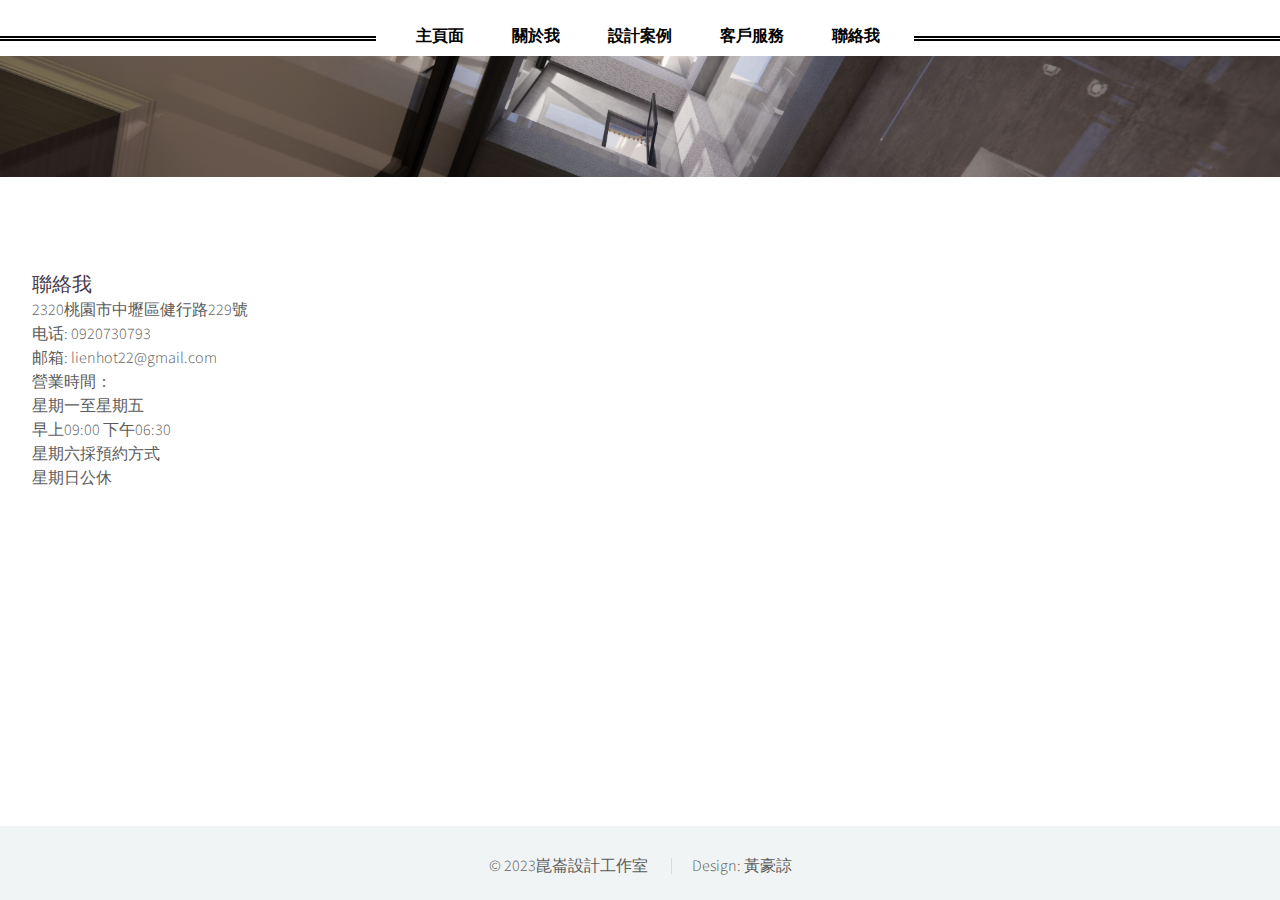
<file: 聯絡我.html>
<!DOCTYPE HTML>
<!--
	Helios by HTML5 UP
	html5up.net | @ajlkn
	Free for personal and commercial use under the CCA 3.0 license (html5up.net/license)
-->
<html>
	<head>
		<title>崑崙設計工作室</title>
		<meta charset="utf-8" />
		<meta name="viewport" content="width=device-width, initial-scale=1, user-scalable=no" />
		<link rel="stylesheet" href="assets/css/main.css" />
		<noscript><link rel="stylesheet" href="assets/css/noscript.css" /></noscript>
	</head>
	<body class="no-sidebar is-preload">
		<div id="page-wrapper">

			<!-- Header -->
				<div id="header">

					<!-- Inner -->
						<div class="inner">
							<header>
								<h1><a href="index.html" id="logo"></a></h1>
							</header>
						</div>
						<div class="white-bar">
							<!-- 这是白色背景条 -->
						</div>
					<!-- Nav -->
					<nav id="nav">
						<ul>
						  <li><a class="menu-link-red item-1" href="index.html">主頁面</a></li>
						  <li><a class="menu-link-blue item-1" href="關於我.html">關於我</a></li>
						  <li><a class="menu-link-green item-1" href="設計案例.html" >設計案例</a></li>
						  <li><a class="menu-link-orange item-1" href="客戶服務.html">客戶服務</a></li>
						  <li><a class="menu-link-purple item-1" href="聯絡我.html">聯絡我</a></li>
						</ul>
					  </nav>

				</div>

			<!-- Main -->
			<div class="wrapper style1">
				<div class="container">
				  <div class="row gtr-200">
					<div class="col-6 col-12-mobile" id="content">
					  <article id="main">
						<header>
						  <div class="col-12">
							<h3>聯絡我</h3>
							<address>
							  2320桃園市中壢區健行路229號<br>
							  电话: 0920730793<br>
							  邮箱: lienhot22@gmail.com
							</address>
							<p>營業時間：<br>
							  星期一至星期五<br>
							  早上09:00 下午06:30<br>
							  星期六採預約方式<br>
							  星期日公休
							</p>
						  </div>
						</header>
					  </article>
					</div>
			  
					<div class="col-6 col-12-mobile" id="content">
						<article id="main">
							

							<iframe src="https://www.google.com/maps/embed?pb=!1m18!1m12!1m3!1d14470.66026329047!2d121.22420628845543!3d24.943477501303107!2m3!1f0!2f0!3f0!3m2!1i1024!2i768!4f13.1!3m3!1m2!1s0x3468224f87c71751%3A0x6c3205000735ed1d!2z5YGl6KGM56eR5oqA5aSn5a24!5e0!3m2!1szh-TW!2stw!4v1697039891414!5m2!1szh-TW!2stw" width="600" height="450" style="border:0;" allowfullscreen="" loading="lazy" referrerpolicy="no-referrer-when-downgrade"></iframe>

						  </article>
					</div>
				  </div>
				</div>
			  </div>

		</div>


		<div class="copyright" style="text-align: center;">
			<ul class="menu">
			  <li>&copy; 2023崑崙設計工作室</li>
			  <li>Design: 黃豪諒</li>
			</ul>
		  </div>

		<!-- Scripts -->
			<script src="assets/js/jquery.min.js"></script>
			<script src="assets/js/jquery.dropotron.min.js"></script>
			<script src="assets/js/jquery.scrolly.min.js"></script>
			<script src="assets/js/jquery.scrollex.min.js"></script>
			<script src="assets/js/browser.min.js"></script>
			<script src="assets/js/breakpoints.min.js"></script>
			<script src="assets/js/util.js"></script>
			<script src="assets/js/main.js"></script>

	</body>
</html>
</file>
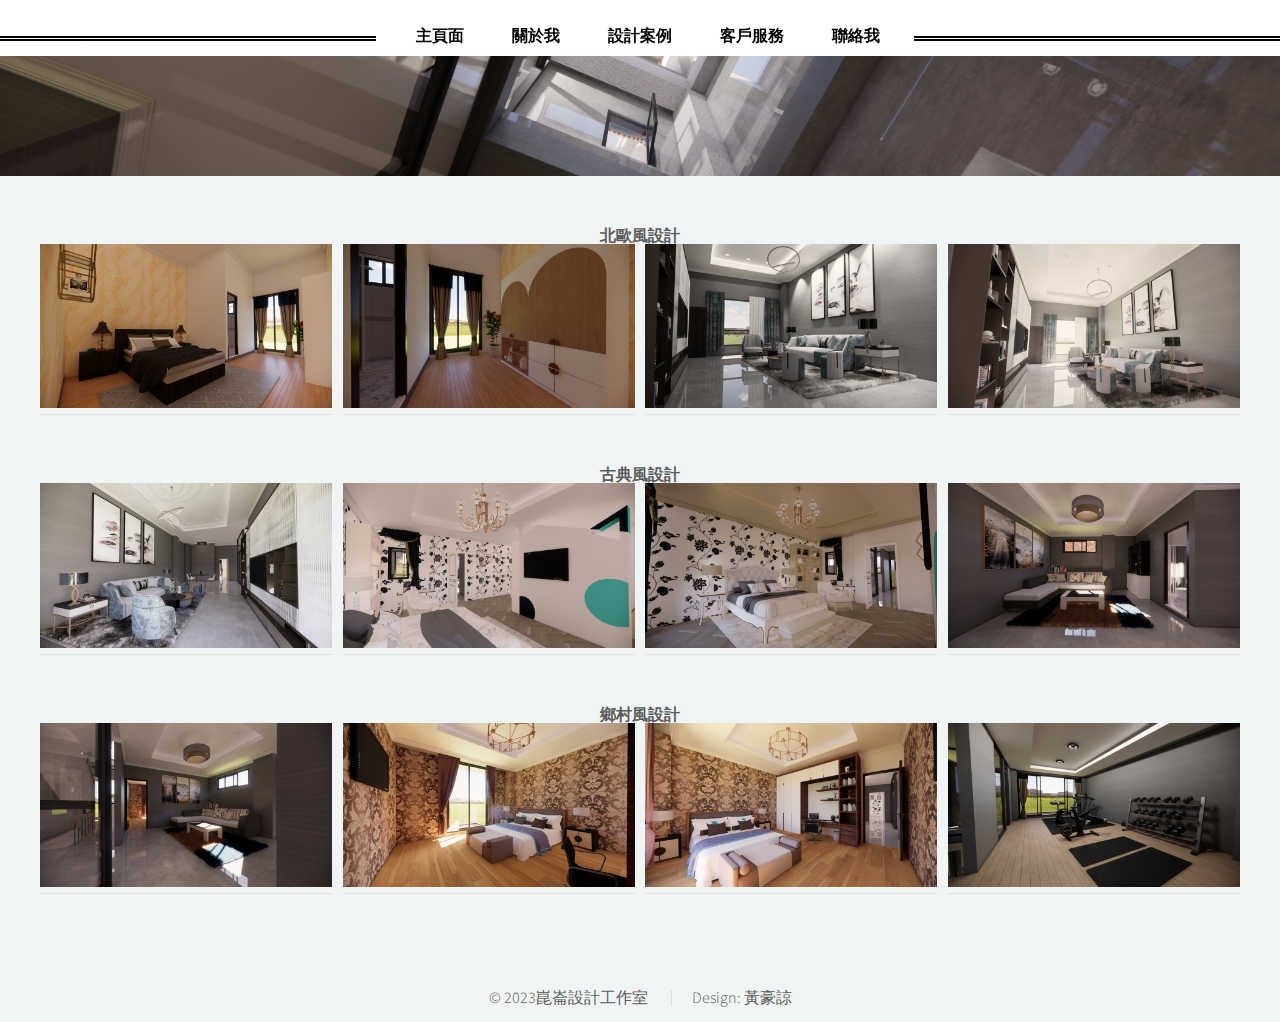
<file: 設計案例.html>
<!DOCTYPE HTML>
<!--
	Lens by HTML5 UP
	html5up.net | @ajlkn
	Free for personal and commercial use under the CCA 3.0 license (html5up.net/license)
-->
<html>
	<head>
		<title>崑崙設計工作室</title>
		<meta charset="utf-8" />
		<meta name="viewport" content="width=device-width, initial-scale=1, user-scalable=no" />
		<link rel="stylesheet" href="assets/css/main.css" />
		<noscript><link rel="stylesheet" href="assets/css/noscript.css" /></noscript>
	</head>
	<body class="is-preload-0 is-preload-1 is-preload-2">
		
		<!-- Main -->
			<div id="main">

				<!-- Header -->
					<header id="header">
					<!--	<h1>黃豪諒作品集</h1> -->
					<!--	<p>Just another fine responsive site template by <a href="http://html5up.net">HTML5 UP</a></p>
						<ul class="icons">
							<li><a href="#" class="icon brands fa-twitter"><span class="label">Twitter</span></a></li>
							<li><a href="#" class="icon brands fa-instagram"><span class="label">Instagram</span></a></li>
							<li><a href="#" class="icon brands fa-github"><span class="label">Github</span></a></li>
							<li><a href="#" class="icon fa-envelope"><span class="label">Email</span></a></li>
						</ul>  -->
					</header>
					<div class="white-bar">
						<!-- 这是白色背景条 -->
					</div>
					<nav id="nav">
						<ul>
						  <li><a class="menu-link-red item-1" href="index.html">主頁面</a></li>
						  <li><a class="menu-link-blue item-1" href="關於我.html">關於我</a></li>
						  <li><a class="menu-link-green item-1" href="設計案例.html" >設計案例</a></li>
						  <li><a class="menu-link-orange item-1" href="客戶服務.html">客戶服務</a></li>
						  <li><a class="menu-link-purple item-1" href="聯絡我.html">聯絡我</a></li>
						</ul>
					  </nav>




				<!-- Thumbnail -->
				<section id="作品集">
					<style>
					  /* 调整照片的位置 */
					  .作品-container {
						display: flex;
						flex-wrap: wrap;
						justify-content: space-between;
						gap: 0px; /* 图片之间的间距，可以根据需要调整 */
						margin: 0 40px; /* 在左右两侧添加20像素的外边距，调整位置 */
					  }
					
					  .作品 {
						flex-basis: calc(25% - 8px); /* 一行4个图片，每个图片宽度占25%，减去间距宽度 */
						text-align: center; /* 将文本水平置中 */
					  }
					
					  .作品 img {
						max-width: 100%;
						height: auto;
					  }
					 
					  .作品 p {
    margin-top: 50px !important; /* 使用 !important 防止被其他规则覆盖 */
}/* 设置文字与图片之间的顶部间距为10像素 */
  


					</style>
				    <p class="special-paragraph" style="text-align: center;">北歐風設計</p>
					<div class="作品-container">
					  <article class="作品">
						
						<a class="作品" href="images/fulls/01.jpg" data-position="left center">
						  <img src="images/thumbs/01.jpg" alt="" />
						</a>
						
						<!--<p>Lorem ipsum dolor sit amet, consectetur adipiscing elit.</p> -->
					  </article>
				  
					  <article class="作品">
						<a class="作品" href="images/fulls/02.jpg" data-position="left center">
						  <img src="images/thumbs/02.jpg" alt="" />
						</a>
						<!--<p>Lorem ipsum dolor sit amet, consectetur adipiscing elit.</p> -->
					  </article>
				  
					  <article class="作品">
						<a class="作品" href="images/fulls/03.jpg" data-position="left center">
						  <img src="images/thumbs/03.jpg" alt="" />
						</a>
						<!--<p>Lorem ipsum dolor sit amet, consectetur adipiscing elit.</p> -->
					  </article>
				  
					  <article class="作品">
						<a class="作品" href="images/fulls/04.jpg" data-position="left center">
						  <img src="images/thumbs/04.jpg" alt="" />
						</a>
						<!--<p>Lorem ipsum dolor sit amet, consectetur adipiscing elit.</p> -->
					  </article>
					</div>

				</style>
				<p class="special-paragraph"style="text-align: center;">古典風設計</p>
				<div class="作品-container">
				  <article class="作品">
					
					<a class="作品" href="images/fulls/05.jpg" data-position="left center">
					  <img src="images/thumbs/05.jpg" alt="" />
					</a>
					
					<!--<p>Lorem ipsum dolor sit amet, consectetur adipiscing elit.</p> -->
				  </article>
			  
				  <article class="作品">
					<a class="作品" href="images/fulls/06.jpg" data-position="left center">
					  <img src="images/thumbs/06.jpg" alt="" />
					</a>
					<!--<p>Lorem ipsum dolor sit amet, consectetur adipiscing elit.</p> -->
				  </article>
			  
				  <article class="作品">
					<a class="作品" href="images/fulls/07.jpg" data-position="left center">
					  <img src="images/thumbs/07.jpg" alt="" />
					</a>
					<!--<p>Lorem ipsum dolor sit amet, consectetur adipiscing elit.</p> -->
				  </article>
			  
				  <article class="作品">
					<a class="作品" href="images/fulls/08.jpg" data-position="left center">
					  <img src="images/thumbs/08.jpg" alt="" />
					</a>
					<!--<p>Lorem ipsum dolor sit amet, consectetur adipiscing elit.</p> -->
				  </article>
				</div>
					

			</style>
			<p class="special-paragraph"style="text-align: center;">鄉村風設計</p>
			<div class="作品-container">
			  <article class="作品">
				
				<a class="作品" href="images/fulls/09.jpg" data-position="left center">
				  <img src="images/thumbs/09.jpg" alt="" />
				</a>
				
				<!--<p>Lorem ipsum dolor sit amet, consectetur adipiscing elit.</p> -->
			  </article>
		  
			  <article class="作品">
				<a class="作品" href="images/fulls/10.jpg" data-position="left center">
				  <img src="images/thumbs/10.jpg" alt="" />
				</a>
				<!--<p>Lorem ipsum dolor sit amet, consectetur adipiscing elit.</p> -->
			  </article>
		  
			  <article class="作品">
				<a class="作品" href="images/fulls/11.jpg" data-position="left center">
				  <img src="images/thumbs/11.jpg" alt="" />
				</a>
				<!--<p>Lorem ipsum dolor sit amet, consectetur adipiscing elit.</p> -->
			  </article>
		  
			  <article class="作品">
				<a class="作品" href="images/fulls/12.jpg" data-position="left center">
				  <img src="images/thumbs/12.jpg" alt="" />
				</a>
				<!--<p>Lorem ipsum dolor sit amet, consectetur adipiscing elit.</p> -->
			  </article>
			</div>

					<!-- 继续添加更多的图片 -->
				  
				  </section>


		
				<!-- Footer -->
				<div class="copyright" style="text-align: center;">
					<ul class="menu">
					  <li>&copy; 2023崑崙設計工作室</li>
					  <li>Design: 黃豪諒</li>
					</ul>
				  </div>

		<!-- Scripts -->
			<script src="assets/js/jquery.min.js"></script>
			<script src="assets/js/browser.min.js"></script>
			<script src="assets/js/breakpoints.min.js"></script>
			<script src="assets/js/main.js"></script>

	</body>
</html>
</file>
<file: assets/css/noscript.css>
/*
	Helios by HTML5 UP
	html5up.net | @ajlkn
	Free for personal and commercial use under the CCA 3.0 license (html5up.net/license)
*/

/* Carousel */

	.carousel {
		overflow-x: auto;
	}

/* Header */

	body.homepage.is-preload #header:after {
		opacity: 0;
	}
</file>
<file: assets/css/main.css>
@import url("https://fonts.googleapis.com/css?family=Source+Sans+Pro:300,300italic,400,400italic,600");
@import url("fontawesome-all.min.css");

/*
	Helios by HTML5 UP
	html5up.net | @ajlkn
	Free for personal and commercial use under the CCA 3.0 license (html5up.net/license)
*/

html, body, div, span, applet, object,
iframe, h1, h2, h3, h4, h5, h6, p, blockquote,
pre, a, abbr, acronym, address, big, cite,
code, del, dfn, em, img, ins, kbd, q, s, samp,
small, strike, strong, sub, sup, tt, var, b,
u, i, center, dl, dt, dd, ol, ul, li, fieldset,
form, label, legend, table, caption, tbody,
tfoot, thead, tr, th, td, article, aside,
canvas, details, embed, figure, figcaption,
footer, header, hgroup, menu, nav, output, ruby,
section, summary, time, mark, audio, video {
	margin: 0;
	padding: 0;
	border: 0;
	font-size: 100%;
	font: inherit;
	vertical-align: baseline;}

article, aside, details, figcaption, figure,
footer, header, hgroup, menu, nav, section {
	display: block;}

body {
	line-height: 1;
}

ol, ul {
	list-style: none;
}

blockquote, q {
	quotes: none;
}

	blockquote:before, blockquote:after, q:before, q:after {
		content: '';
		content: none;
	}

table {
	border-collapse: collapse;
	border-spacing: 0;
}

body {
	-webkit-text-size-adjust: none;
}

mark {
	background-color: transparent;
	color: inherit;
}

input::-moz-focus-inner {
	border: 0;
	padding: 0;
}

input, select, textarea {
	-moz-appearance: none;
	-webkit-appearance: none;
	-ms-appearance: none;
	appearance: none;
}

/* Basic */

	html {
		box-sizing: border-box;
	}

	*, *:before, *:after {
		box-sizing: inherit;
	}

	body {
		background: #f0f4f4;
		color: #5b5b5b;
		font-size: 15pt;
		line-height: 1.85em;
		font-family: 'Source Sans Pro', sans-serif;
		font-weight: 300;
	}

		body.is-preload *, body.is-preload *:before, body.is-preload *:after {
			-moz-animation: none !important;
			-webkit-animation: none !important;
			-ms-animation: none !important;
			animation: none !important;
			-moz-transition: none !important;
			-webkit-transition: none !important;
			-ms-transition: none !important;
			transition: none !important;
		}

	input, textarea, select {
		font-size: 15pt;
		line-height: 1.85em;
		font-family: 'Source Sans Pro', sans-serif;
		font-weight: 300;
	}

	h1, h2, h3, h4, h5, h6 {
		font-weight: 400;
		color: #483949;
		line-height: 1.25em;
	}

	h1 a, h2 a, h3 a, h4 a, h5 a, h6 a {
		color: inherit;
		text-decoration: none;
		border-bottom-color: transparent;
	}

	h1 strong, h2 strong, h3 strong, h4 strong, h5 strong, h6 strong {
		font-weight: 600;
	}

	h2 {
		font-size: 2.85em;
	}

	h3 {
		font-size: 1.25em;
	}

	h4 {
		font-size: 1em;
		margin: 0 0 0.25em 0;
	}

	strong, b {
		font-weight: 400;
		color: #483949;
	}

	em, i {
		font-style: italic;
	}

	a {
		color: inherit;
		border-bottom: solid 1px rgba(128, 128, 128, 0.15);
		text-decoration: none;
		-moz-transition: background-color 0.35s ease-in-out, color 0.35s ease-in-out, border-bottom-color 0.35s ease-in-out;
		-webkit-transition: background-color 0.35s ease-in-out, color 0.35s ease-in-out, border-bottom-color 0.35s ease-in-out;
		-ms-transition: background-color 0.35s ease-in-out, color 0.35s ease-in-out, border-bottom-color 0.35s ease-in-out;
		transition: background-color 0.35s ease-in-out, color 0.35s ease-in-out, border-bottom-color 0.35s ease-in-out;
	}

		a:hover {
			color: #ef8376;
			border-bottom-color: transparent;
		}

	sub {
		position: relative;
		top: 0.5em;
		font-size: 0.8em;
	}

	sup {
		position: relative;
		top: -0.5em;
		font-size: 0.8em;
	}

	blockquote {
		border-left: solid 0.5em #ddd;
		padding: 1em 0 1em 2em;
		font-style: italic;
	}

	p, ul, ol, dl, table {
		margin-bottom: 1em;
	}

	p {
		text-align: justify;
	}

	br.clear {
		clear: both;
	}

	hr {
		position: relative;
		display: block;
		border: 0;
		top: 4.5em;
		margin-bottom: 9em;
		height: 6px;
		border-top: solid 1px rgba(128, 128, 128, 0.2);
		border-bottom: solid 1px rgba(128, 128, 128, 0.2);
	}

		hr:before, hr:after {
			content: '';
			position: absolute;
			top: -8px;
			display: block;
			width: 1px;
			height: 21px;
			background: rgba(128, 128, 128, 0.2);
		}

		hr:before {
			left: -1px;
		}

		hr:after {
			right: -1px;
		}

	.timestamp {
		color: rgba(128, 128, 128, 0.75);
		font-size: 0.8em;
	}

/* Container */

	.container {
		margin: 0 auto;
		max-width: 100%;
		width: 1400px;
	}

		@media screen and (max-width: 1680px) {

			.container {
				width: 1200px;
			}

		}

		@media screen and (max-width: 1280px) {

			.container {
				width: 100%;
			}

		}

		@media screen and (max-width: 960px) {

			.container {
				width: 100%;
			}

		}

		@media screen and (max-width: 840px) {

			.container {
				width: 100%;
			}

		}

		@media screen and (max-width: 736px) {

			.container {
				width: 100%;
			}

		}

/* Row */

	.row {
		display: flex;
		flex-wrap: wrap;
		box-sizing: border-box;
		align-items: stretch;
	}

		.row > * {
			box-sizing: border-box;
		}

		.row.gtr-uniform > * > :last-child {
			margin-bottom: 0;
		}

		.row.aln-left {
			justify-content: flex-start;
		}

		.row.aln-center {
			justify-content: center;
		}

		.row.aln-right {
			justify-content: flex-end;
		}

		.row.aln-top {
			align-items: flex-start;
		}

		.row.aln-middle {
			align-items: center;
		}

		.row.aln-bottom {
			align-items: flex-end;
		}

		.row > .imp {
			order: -1;
		}

		.row > .col-1 {
			width: 8.33333%;
		}

		.row > .off-1 {
			margin-left: 8.33333%;
		}

		.row > .col-2 {
			width: 16.66667%;
		}

		.row > .off-2 {
			margin-left: 16.66667%;
		}

		.row > .col-3 {
			width: 25%;
		}

		.row > .off-3 {
			margin-left: 25%;
		}

		.row > .col-4 {
			width: 33.33333%;
		}

		.row > .off-4 {
			margin-left: 33.33333%;
		}

		.row > .col-5 {
			width: 41.66667%;
		}

		.row > .off-5 {
			margin-left: 41.66667%;
		}

		.row > .col-6 {
			width: 50%;
		}

		.row > .off-6 {
			margin-left: 50%;
		}

		.row > .col-7 {
			width: 58.33333%;
		}

		.row > .off-7 {
			margin-left: 58.33333%;
		}

		.row > .col-8 {
			width: 66.66667%;
		}

		.row > .off-8 {
			margin-left: 66.66667%;
		}

		.row > .col-9 {
			width: 75%;
		}

		.row > .off-9 {
			margin-left: 75%;
		}

		.row > .col-10 {
			width: 83.33333%;
		}

		.row > .off-10 {
			margin-left: 83.33333%;
		}

		.row > .col-11 {
			width: 91.66667%;
		}

		.row > .off-11 {
			margin-left: 91.66667%;
		}

		.row > .col-12 {
			width: 100%;
		}

		.row > .off-12 {
			margin-left: 100%;
		}

		.row.gtr-0 {
			margin-top: 0px;
			margin-left: 0px;
		}

			.row.gtr-0 > * {
				padding: 0px 0 0 0px;
			}

			.row.gtr-0.gtr-uniform {
				margin-top: 0px;
			}

				.row.gtr-0.gtr-uniform > * {
					padding-top: 0px;
				}

		.row.gtr-25 {
			margin-top: -10px;
			margin-left: -10px;
		}

			.row.gtr-25 > * {
				padding: 10px 0 0 10px;
			}

			.row.gtr-25.gtr-uniform {
				margin-top: -10px;
			}

				.row.gtr-25.gtr-uniform > * {
					padding-top: 10px;
				}

		.row.gtr-50 {
			margin-top: -20px;
			margin-left: -20px;
		}

			.row.gtr-50 > * {
				padding: 20px 0 0 20px;
			}

			.row.gtr-50.gtr-uniform {
				margin-top: -20px;
			}

				.row.gtr-50.gtr-uniform > * {
					padding-top: 20px;
				}

		.row {
			margin-top: -40px;
			margin-left: -40px;
		}

			.row > * {
				padding: 40px 0 0 40px;
			}

			.row.gtr-uniform {
				margin-top: -40px;
			}

				.row.gtr-uniform > * {
					padding-top: 40px;
				}

		.row.gtr-150 {
			margin-top: -60px;
			margin-left: -60px;
		}

			.row.gtr-150 > * {
				padding: 60px 0 0 60px;
			}

			.row.gtr-150.gtr-uniform {
				margin-top: -60px;
			}

				.row.gtr-150.gtr-uniform > * {
					padding-top: 60px;
				}

		.row.gtr-200 {
			margin-top: -80px;
			margin-left: -80px;
		}

			.row.gtr-200 > * {
				padding: 80px 0 0 80px;
			}

			.row.gtr-200.gtr-uniform {
				margin-top: -80px;
			}

				.row.gtr-200.gtr-uniform > * {
					padding-top: 80px;
				}

		@media screen and (max-width: 1680px) {

			.row {
				display: flex;
				flex-wrap: wrap;
				box-sizing: border-box;
				align-items: stretch;
			}

				.row > * {
					box-sizing: border-box;
				}

				.row.gtr-uniform > * > :last-child {
					margin-bottom: 0;
				}

				.row.aln-left {
					justify-content: flex-start;
				}

				.row.aln-center {
					justify-content: center;
				}

				.row.aln-right {
					justify-content: flex-end;
				}

				.row.aln-top {
					align-items: flex-start;
				}

				.row.aln-middle {
					align-items: center;
				}

				.row.aln-bottom {
					align-items: flex-end;
				}

				.row > .imp-wide {
					order: -1;
				}

				.row > .col-1-wide {
					width: 8.33333%;
				}

				.row > .off-1-wide {
					margin-left: 8.33333%;
				}

				.row > .col-2-wide {
					width: 16.66667%;
				}

				.row > .off-2-wide {
					margin-left: 16.66667%;
				}

				.row > .col-3-wide {
					width: 25%;
				}

				.row > .off-3-wide {
					margin-left: 25%;
				}

				.row > .col-4-wide {
					width: 33.33333%;
				}

				.row > .off-4-wide {
					margin-left: 33.33333%;
				}

				.row > .col-5-wide {
					width: 41.66667%;
				}

				.row > .off-5-wide {
					margin-left: 41.66667%;
				}

				.row > .col-6-wide {
					width: 50%;
				}

				.row > .off-6-wide {
					margin-left: 50%;
				}

				.row > .col-7-wide {
					width: 58.33333%;
				}

				.row > .off-7-wide {
					margin-left: 58.33333%;
				}

				.row > .col-8-wide {
					width: 66.66667%;
				}

				.row > .off-8-wide {
					margin-left: 66.66667%;
				}

				.row > .col-9-wide {
					width: 75%;
				}

				.row > .off-9-wide {
					margin-left: 75%;
				}

				.row > .col-10-wide {
					width: 83.33333%;
				}

				.row > .off-10-wide {
					margin-left: 83.33333%;
				}

				.row > .col-11-wide {
					width: 91.66667%;
				}

				.row > .off-11-wide {
					margin-left: 91.66667%;
				}

				.row > .col-12-wide {
					width: 100%;
				}

				.row > .off-12-wide {
					margin-left: 100%;
				}

				.row.gtr-0 {
					margin-top: 0px;
					margin-left: 0px;
				}

					.row.gtr-0 > * {
						padding: 0px 0 0 0px;
					}

					.row.gtr-0.gtr-uniform {
						margin-top: 0px;
					}

						.row.gtr-0.gtr-uniform > * {
							padding-top: 0px;
						}

				.row.gtr-25 {
					margin-top: -10px;
					margin-left: -10px;
				}

					.row.gtr-25 > * {
						padding: 10px 0 0 10px;
					}

					.row.gtr-25.gtr-uniform {
						margin-top: -10px;
					}

						.row.gtr-25.gtr-uniform > * {
							padding-top: 10px;
						}

				.row.gtr-50 {
					margin-top: -20px;
					margin-left: -20px;
				}

					.row.gtr-50 > * {
						padding: 20px 0 0 20px;
					}

					.row.gtr-50.gtr-uniform {
						margin-top: -20px;
					}

						.row.gtr-50.gtr-uniform > * {
							padding-top: 20px;
						}

				.row {
					margin-top: -40px;
					margin-left: -40px;
				}

					.row > * {
						padding: 40px 0 0 40px;
					}

					.row.gtr-uniform {
						margin-top: -40px;
					}

						.row.gtr-uniform > * {
							padding-top: 40px;
						}

				.row.gtr-150 {
					margin-top: -60px;
					margin-left: -60px;
				}

					.row.gtr-150 > * {
						padding: 60px 0 0 60px;
					}

					.row.gtr-150.gtr-uniform {
						margin-top: -60px;
					}

						.row.gtr-150.gtr-uniform > * {
							padding-top: 60px;
						}

				.row.gtr-200 {
					margin-top: -80px;
					margin-left: -80px;
				}

					.row.gtr-200 > * {
						padding: 80px 0 0 80px;
					}

					.row.gtr-200.gtr-uniform {
						margin-top: -80px;
					}

						.row.gtr-200.gtr-uniform > * {
							padding-top: 80px;
						}

		}

		@media screen and (max-width: 1280px) {

			.row {
				display: flex;
				flex-wrap: wrap;
				box-sizing: border-box;
				align-items: stretch;
			}

				.row > * {
					box-sizing: border-box;
				}

				.row.gtr-uniform > * > :last-child {
					margin-bottom: 0;
				}

				.row.aln-left {
					justify-content: flex-start;
				}

				.row.aln-center {
					justify-content: center;
				}

				.row.aln-right {
					justify-content: flex-end;
				}

				.row.aln-top {
					align-items: flex-start;
				}

				.row.aln-middle {
					align-items: center;
				}

				.row.aln-bottom {
					align-items: flex-end;
				}

				.row > .imp-normal {
					order: -1;
				}

				.row > .col-1-normal {
					width: 8.33333%;
				}

				.row > .off-1-normal {
					margin-left: 8.33333%;
				}

				.row > .col-2-normal {
					width: 16.66667%;
				}

				.row > .off-2-normal {
					margin-left: 16.66667%;
				}

				.row > .col-3-normal {
					width: 25%;
				}

				.row > .off-3-normal {
					margin-left: 25%;
				}

				.row > .col-4-normal {
					width: 33.33333%;
				}

				.row > .off-4-normal {
					margin-left: 33.33333%;
				}

				.row > .col-5-normal {
					width: 41.66667%;
				}

				.row > .off-5-normal {
					margin-left: 41.66667%;
				}

				.row > .col-6-normal {
					width: 50%;
				}

				.row > .off-6-normal {
					margin-left: 50%;
				}

				.row > .col-7-normal {
					width: 58.33333%;
				}

				.row > .off-7-normal {
					margin-left: 58.33333%;
				}

				.row > .col-8-normal {
					width: 66.66667%;
				}

				.row > .off-8-normal {
					margin-left: 66.66667%;
				}

				.row > .col-9-normal {
					width: 75%;
				}

				.row > .off-9-normal {
					margin-left: 75%;
				}

				.row > .col-10-normal {
					width: 83.33333%;
				}

				.row > .off-10-normal {
					margin-left: 83.33333%;
				}

				.row > .col-11-normal {
					width: 91.66667%;
				}

				.row > .off-11-normal {
					margin-left: 91.66667%;
				}

				.row > .col-12-normal {
					width: 100%;
				}

				.row > .off-12-normal {
					margin-left: 100%;
				}

				.row.gtr-0 {
					margin-top: 0px;
					margin-left: 0px;
				}

					.row.gtr-0 > * {
						padding: 0px 0 0 0px;
					}

					.row.gtr-0.gtr-uniform {
						margin-top: 0px;
					}

						.row.gtr-0.gtr-uniform > * {
							padding-top: 0px;
						}

				.row.gtr-25 {
					margin-top: -9px;
					margin-left: -9px;
				}

					.row.gtr-25 > * {
						padding: 9px 0 0 9px;
					}

					.row.gtr-25.gtr-uniform {
						margin-top: -9px;
					}

						.row.gtr-25.gtr-uniform > * {
							padding-top: 9px;
						}

				.row.gtr-50 {
					margin-top: -18px;
					margin-left: -18px;
				}

					.row.gtr-50 > * {
						padding: 18px 0 0 18px;
					}

					.row.gtr-50.gtr-uniform {
						margin-top: -18px;
					}

						.row.gtr-50.gtr-uniform > * {
							padding-top: 18px;
						}

				.row {
					margin-top: -36px;
					margin-left: -36px;
				}

					.row > * {
						padding: 36px 0 0 36px;
					}

					.row.gtr-uniform {
						margin-top: -36px;
					}

						.row.gtr-uniform > * {
							padding-top: 36px;
						}

				.row.gtr-150 {
					margin-top: -54px;
					margin-left: -54px;
				}

					.row.gtr-150 > * {
						padding: 54px 0 0 54px;
					}

					.row.gtr-150.gtr-uniform {
						margin-top: -54px;
					}

						.row.gtr-150.gtr-uniform > * {
							padding-top: 54px;
						}

				.row.gtr-200 {
					margin-top: -72px;
					margin-left: -72px;
				}

					.row.gtr-200 > * {
						padding: 72px 0 0 72px;
					}

					.row.gtr-200.gtr-uniform {
						margin-top: -72px;
					}

						.row.gtr-200.gtr-uniform > * {
							padding-top: 72px;
						}

		}

		@media screen and (max-width: 960px) {

			.row {
				display: flex;
				flex-wrap: wrap;
				box-sizing: border-box;
				align-items: stretch;
			}

				.row > * {
					box-sizing: border-box;
				}

				.row.gtr-uniform > * > :last-child {
					margin-bottom: 0;
				}

				.row.aln-left {
					justify-content: flex-start;
				}

				.row.aln-center {
					justify-content: center;
				}

				.row.aln-right {
					justify-content: flex-end;
				}

				.row.aln-top {
					align-items: flex-start;
				}

				.row.aln-middle {
					align-items: center;
				}

				.row.aln-bottom {
					align-items: flex-end;
				}

				.row > .imp-narrow {
					order: -1;
				}

				.row > .col-1-narrow {
					width: 8.33333%;
				}

				.row > .off-1-narrow {
					margin-left: 8.33333%;
				}

				.row > .col-2-narrow {
					width: 16.66667%;
				}

				.row > .off-2-narrow {
					margin-left: 16.66667%;
				}

				.row > .col-3-narrow {
					width: 25%;
				}

				.row > .off-3-narrow {
					margin-left: 25%;
				}

				.row > .col-4-narrow {
					width: 33.33333%;
				}

				.row > .off-4-narrow {
					margin-left: 33.33333%;
				}

				.row > .col-5-narrow {
					width: 41.66667%;
				}

				.row > .off-5-narrow {
					margin-left: 41.66667%;
				}

				.row > .col-6-narrow {
					width: 50%;
				}

				.row > .off-6-narrow {
					margin-left: 50%;
				}

				.row > .col-7-narrow {
					width: 58.33333%;
				}

				.row > .off-7-narrow {
					margin-left: 58.33333%;
				}

				.row > .col-8-narrow {
					width: 66.66667%;
				}

				.row > .off-8-narrow {
					margin-left: 66.66667%;
				}

				.row > .col-9-narrow {
					width: 75%;
				}

				.row > .off-9-narrow {
					margin-left: 75%;
				}

				.row > .col-10-narrow {
					width: 83.33333%;
				}

				.row > .off-10-narrow {
					margin-left: 83.33333%;
				}

				.row > .col-11-narrow {
					width: 91.66667%;
				}

				.row > .off-11-narrow {
					margin-left: 91.66667%;
				}

				.row > .col-12-narrow {
					width: 100%;
				}

				.row > .off-12-narrow {
					margin-left: 100%;
				}

				.row.gtr-0 {
					margin-top: 0px;
					margin-left: 0px;
				}

					.row.gtr-0 > * {
						padding: 0px 0 0 0px;
					}

					.row.gtr-0.gtr-uniform {
						margin-top: 0px;
					}

						.row.gtr-0.gtr-uniform > * {
							padding-top: 0px;
						}

				.row.gtr-25 {
					margin-top: -8px;
					margin-left: -8px;
				}

					.row.gtr-25 > * {
						padding: 8px 0 0 8px;
					}

					.row.gtr-25.gtr-uniform {
						margin-top: -8px;
					}

						.row.gtr-25.gtr-uniform > * {
							padding-top: 8px;
						}

				.row.gtr-50 {
					margin-top: -16px;
					margin-left: -16px;
				}

					.row.gtr-50 > * {
						padding: 16px 0 0 16px;
					}

					.row.gtr-50.gtr-uniform {
						margin-top: -16px;
					}

						.row.gtr-50.gtr-uniform > * {
							padding-top: 16px;
						}

				.row {
					margin-top: -32px;
					margin-left: -32px;
				}

					.row > * {
						padding: 32px 0 0 32px;
					}

					.row.gtr-uniform {
						margin-top: -32px;
					}

						.row.gtr-uniform > * {
							padding-top: 32px;
						}

				.row.gtr-150 {
					margin-top: -48px;
					margin-left: -48px;
				}

					.row.gtr-150 > * {
						padding: 48px 0 0 48px;
					}

					.row.gtr-150.gtr-uniform {
						margin-top: -48px;
					}

						.row.gtr-150.gtr-uniform > * {
							padding-top: 48px;
						}

				.row.gtr-200 {
					margin-top: -64px;
					margin-left: -64px;
				}

					.row.gtr-200 > * {
						padding: 64px 0 0 64px;
					}

					.row.gtr-200.gtr-uniform {
						margin-top: -64px;
					}

						.row.gtr-200.gtr-uniform > * {
							padding-top: 64px;
						}

		}

		@media screen and (max-width: 840px) {

			.row {
				display: flex;
				flex-wrap: wrap;
				box-sizing: border-box;
				align-items: stretch;
			}

				.row > * {
					box-sizing: border-box;
				}

				.row.gtr-uniform > * > :last-child {
					margin-bottom: 0;
				}

				.row.aln-left {
					justify-content: flex-start;
				}

				.row.aln-center {
					justify-content: center;
				}

				.row.aln-right {
					justify-content: flex-end;
				}

				.row.aln-top {
					align-items: flex-start;
				}

				.row.aln-middle {
					align-items: center;
				}

				.row.aln-bottom {
					align-items: flex-end;
				}

				.row > .imp-narrower {
					order: -1;
				}

				.row > .col-1-narrower {
					width: 8.33333%;
				}

				.row > .off-1-narrower {
					margin-left: 8.33333%;
				}

				.row > .col-2-narrower {
					width: 16.66667%;
				}

				.row > .off-2-narrower {
					margin-left: 16.66667%;
				}

				.row > .col-3-narrower {
					width: 25%;
				}

				.row > .off-3-narrower {
					margin-left: 25%;
				}

				.row > .col-4-narrower {
					width: 33.33333%;
				}

				.row > .off-4-narrower {
					margin-left: 33.33333%;
				}

				.row > .col-5-narrower {
					width: 41.66667%;
				}

				.row > .off-5-narrower {
					margin-left: 41.66667%;
				}

				.row > .col-6-narrower {
					width: 50%;
				}

				.row > .off-6-narrower {
					margin-left: 50%;
				}

				.row > .col-7-narrower {
					width: 58.33333%;
				}

				.row > .off-7-narrower {
					margin-left: 58.33333%;
				}

				.row > .col-8-narrower {
					width: 66.66667%;
				}

				.row > .off-8-narrower {
					margin-left: 66.66667%;
				}

				.row > .col-9-narrower {
					width: 75%;
				}

				.row > .off-9-narrower {
					margin-left: 75%;
				}

				.row > .col-10-narrower {
					width: 83.33333%;
				}

				.row > .off-10-narrower {
					margin-left: 83.33333%;
				}

				.row > .col-11-narrower {
					width: 91.66667%;
				}

				.row > .off-11-narrower {
					margin-left: 91.66667%;
				}

				.row > .col-12-narrower {
					width: 100%;
				}

				.row > .off-12-narrower {
					margin-left: 100%;
				}

				.row.gtr-0 {
					margin-top: 0px;
					margin-left: 0px;
				}

					.row.gtr-0 > * {
						padding: 0px 0 0 0px;
					}

					.row.gtr-0.gtr-uniform {
						margin-top: 0px;
					}

						.row.gtr-0.gtr-uniform > * {
							padding-top: 0px;
						}

				.row.gtr-25 {
					margin-top: -8px;
					margin-left: -8px;
				}

					.row.gtr-25 > * {
						padding: 8px 0 0 8px;
					}

					.row.gtr-25.gtr-uniform {
						margin-top: -8px;
					}

						.row.gtr-25.gtr-uniform > * {
							padding-top: 8px;
						}

				.row.gtr-50 {
					margin-top: -16px;
					margin-left: -16px;
				}

					.row.gtr-50 > * {
						padding: 16px 0 0 16px;
					}

					.row.gtr-50.gtr-uniform {
						margin-top: -16px;
					}

						.row.gtr-50.gtr-uniform > * {
							padding-top: 16px;
						}

				.row {
					margin-top: -32px;
					margin-left: -32px;
				}

					.row > * {
						padding: 32px 0 0 32px;
					}

					.row.gtr-uniform {
						margin-top: -32px;
					}

						.row.gtr-uniform > * {
							padding-top: 32px;
						}

				.row.gtr-150 {
					margin-top: -48px;
					margin-left: -48px;
				}

					.row.gtr-150 > * {
						padding: 48px 0 0 48px;
					}

					.row.gtr-150.gtr-uniform {
						margin-top: -48px;
					}

						.row.gtr-150.gtr-uniform > * {
							padding-top: 48px;
						}

				.row.gtr-200 {
					margin-top: -64px;
					margin-left: -64px;
				}

					.row.gtr-200 > * {
						padding: 64px 0 0 64px;
					}

					.row.gtr-200.gtr-uniform {
						margin-top: -64px;
					}

						.row.gtr-200.gtr-uniform > * {
							padding-top: 64px;
						}

		}

		@media screen and (max-width: 736px) {

			.row {
				display: flex;
				flex-wrap: wrap;
				box-sizing: border-box;
				align-items: stretch;
			}

				.row > * {
					box-sizing: border-box;
				}

				.row.gtr-uniform > * > :last-child {
					margin-bottom: 0;
				}

				.row.aln-left {
					justify-content: flex-start;
				}

				.row.aln-center {
					justify-content: center;
				}

				.row.aln-right {
					justify-content: flex-end;
				}

				.row.aln-top {
					align-items: flex-start;
				}

				.row.aln-middle {
					align-items: center;
				}

				.row.aln-bottom {
					align-items: flex-end;
				}

				.row > .imp-mobile {
					order: -1;
				}

				.row > .col-1-mobile {
					width: 8.33333%;
				}

				.row > .off-1-mobile {
					margin-left: 8.33333%;
				}

				.row > .col-2-mobile {
					width: 16.66667%;
				}

				.row > .off-2-mobile {
					margin-left: 16.66667%;
				}

				.row > .col-3-mobile {
					width: 25%;
				}

				.row > .off-3-mobile {
					margin-left: 25%;
				}

				.row > .col-4-mobile {
					width: 33.33333%;
				}

				.row > .off-4-mobile {
					margin-left: 33.33333%;
				}

				.row > .col-5-mobile {
					width: 41.66667%;
				}

				.row > .off-5-mobile {
					margin-left: 41.66667%;
				}

				.row > .col-6-mobile {
					width: 50%;
				}

				.row > .off-6-mobile {
					margin-left: 50%;
				}

				.row > .col-7-mobile {
					width: 58.33333%;
				}

				.row > .off-7-mobile {
					margin-left: 58.33333%;
				}

				.row > .col-8-mobile {
					width: 66.66667%;
				}

				.row > .off-8-mobile {
					margin-left: 66.66667%;
				}

				.row > .col-9-mobile {
					width: 75%;
				}

				.row > .off-9-mobile {
					margin-left: 75%;
				}

				.row > .col-10-mobile {
					width: 83.33333%;
				}

				.row > .off-10-mobile {
					margin-left: 83.33333%;
				}

				.row > .col-11-mobile {
					width: 91.66667%;
				}

				.row > .off-11-mobile {
					margin-left: 91.66667%;
				}

				.row > .col-12-mobile {
					width: 100%;
				}

				.row > .off-12-mobile {
					margin-left: 100%;
				}

				.row.gtr-0 {
					margin-top: 0px;
					margin-left: 0px;
				}

					.row.gtr-0 > * {
						padding: 0px 0 0 0px;
					}

					.row.gtr-0.gtr-uniform {
						margin-top: 0px;
					}

						.row.gtr-0.gtr-uniform > * {
							padding-top: 0px;
						}

				.row.gtr-25 {
					margin-top: -5px;
					margin-left: -5px;
				}

					.row.gtr-25 > * {
						padding: 5px 0 0 5px;
					}

					.row.gtr-25.gtr-uniform {
						margin-top: -5px;
					}

						.row.gtr-25.gtr-uniform > * {
							padding-top: 5px;
						}

				.row.gtr-50 {
					margin-top: -10px;
					margin-left: -10px;
				}

					.row.gtr-50 > * {
						padding: 10px 0 0 10px;
					}

					.row.gtr-50.gtr-uniform {
						margin-top: -10px;
					}

						.row.gtr-50.gtr-uniform > * {
							padding-top: 10px;
						}

				.row {
					margin-top: -20px;
					margin-left: -20px;
				}

					.row > * {
						padding: 20px 0 0 20px;
					}

					.row.gtr-uniform {
						margin-top: -20px;
					}

						.row.gtr-uniform > * {
							padding-top: 20px;
						}

				.row.gtr-150 {
					margin-top: -30px;
					margin-left: -30px;
				}

					.row.gtr-150 > * {
						padding: 30px 0 0 30px;
					}

					.row.gtr-150.gtr-uniform {
						margin-top: -30px;
					}

						.row.gtr-150.gtr-uniform > * {
							padding-top: 30px;
						}

				.row.gtr-200 {
					margin-top: -40px;
					margin-left: -40px;
				}

					.row.gtr-200 > * {
						padding: 40px 0 0 40px;
					}

					.row.gtr-200.gtr-uniform {
						margin-top: -40px;
					}

						.row.gtr-200.gtr-uniform > * {
							padding-top: 40px;
						}

		}

/* Sections/Article */

	section, article {
		margin-bottom: 3em;
	}

		section > :last-child, section:last-child, article > :last-child, article:last-child {
			margin-bottom: 0;
		}

		section.special > header, section.special > footer, article.special > header, article.special > footer {
			text-align: center;
		}

	.row > section, .row > article {
		margin-bottom: 0;
	}

	header {
		margin: 0 0 1em 0;
	}

		header > p {
			display: block;
			font-size: 1.5em;
			margin: 1em 0 2em 0;
			line-height: 1.5em;
			text-align: inherit;
		}

	footer {
		margin: 2.5em 0 0 0;
	}

/* Image */

	.image {
		position: relative;
		display: inline-block;
		border: 0;
		outline: 0;
	}

		.image img {
			display: block;
			width: 100%;
		}

		.image.fit {
			display: block;
			width: 100%;
		}

		.image.featured {
			display: block;
			width: 100%;
			margin: 0 0 4em 0;
		}

		.image.left {
			float: left;
			margin: 0 2em 2em 0;
		}

		.image.centered {
			display: block;
			margin: 0 0 2em 0;
		}

			.image.centered img {
				margin: 0 auto;
				width: auto;
			}

/* List */

	ul {
		list-style: disc;
		padding-left: 1em;
	}

		ul li {
			padding-left: 0.5em;
		}

	ol {
		list-style: decimal;
		padding-left: 1.25em;
	}

		ol li {
			padding-left: 0.25em;
		}

/* Actions */

	ul.actions {
		margin: 3em 0 0 0;
		list-style: none;
		padding-left: 0;
	}

		form ul.actions {
			margin-top: 0;
		}

		ul.actions li {
			display: inline-block;
			margin: 0 0.75em 0 0.75em;
			padding-left: 0;
		}

			ul.actions li:first-child {
				margin-left: 0;
			}

			ul.actions li:last-child {
				margin-right: 0;
			}

/* Divided */

	ul.divided {
		list-style: none;
		padding-left: 0;
	}

		ul.divided li {
			border-top: solid 1px rgba(128, 128, 128, 0.2);
			padding-top: 1.5em;
			margin-top: 1.5em;
			padding-left: 0;
		}

			ul.divided li:first-child {
				border-top: 0;
				padding-top: 0;
				margin-top: 0;
			}

/* Menu */

	ul.menu {
		height: 1em;
		line-height: 1em;
		list-style: none;
		padding-left: 0;
	}

		ul.menu li {
			display: inline-block;
			border-left: solid 1px rgba(128, 128, 128, 0.2);
			padding-left: 1.25em;
			margin-left: 1.25em;
		}

			ul.menu li:first-child {
				border-left: 0;
				padding-left: 0;
				margin-left: 0;
			}

/* Icons */

	ul.icons {
		position: relative;
		background: rgba(128, 128, 128, 0.05);
		border-radius: 4em;
		display: inline-block;
		padding: 0.35em 0.75em 0.35em 0.75em;
		font-size: 1.25em;
		cursor: default;
		list-style: none;
	}

		ul.icons li {
			display: inline-block;
			padding-left: 0;
		}

			ul.icons li a {
				display: inline-block;
				background: none;
				width: 2.5em;
				height: 2.5em;
				line-height: 2.5em;
				text-align: center;
				border-radius: 100%;
				border: 0;
				color: inherit;
			}

				ul.icons li a:hover {
					color: #ef8376;
				}

/* Form */

	form label {
		display: block;
		font-weight: 400;
		color: #483949;
		margin: 0 0 1em 0;
	}

	form input[type="text"],
	form input[type="email"],
	form input[type="password"],
	form select,
	form textarea {
		-webkit-appearance: none;
		display: block;
		border: 0;
		background: #fafafa;
		width: 100%;
		border-radius: 0.5em;
		border: solid 1px #E5E5E5;
		padding: 1em;
		-moz-transition: background-color 0.35s ease-in-out, border-color 0.35s ease-in-out;
		-webkit-transition: background-color 0.35s ease-in-out, border-color 0.35s ease-in-out;
		-ms-transition: background-color 0.35s ease-in-out, border-color 0.35s ease-in-out;
		transition: background-color 0.35s ease-in-out, border-color 0.35s ease-in-out;
	}

		form input[type="text"]:focus,
		form input[type="email"]:focus,
		form input[type="password"]:focus,
		form select:focus,
		form textarea:focus {
			background: #fff;
			border-color: #df7366;
		}

	form input[type="text"],
	form input[type="email"],
	form input[type="password"],
	form select {
		line-height: 1em;
	}

	form textarea {
		min-height: 9em;
	}

	form ::-webkit-input-placeholder {
		color: #555 !important;
	}

	form :-moz-placeholder {
		color: #555 !important;
	}

	form ::-moz-placeholder {
		color: #555 !important;
	}

	form :-ms-input-placeholder {
		color: #555 !important;
	}

	form ::-moz-focus-inner {
		border: 0;
	}

/* Table */

	table {
		width: 100%;
	}

		table.default {
			width: 100%;
		}

			table.default tbody tr {
				border-top: solid 1px #e5e5e5;
			}

				table.default tbody tr:first-child {
					border-top: 0;
				}

				table.default tbody tr:nth-child(2n+1) {
					background: #fafafa;
				}

			table.default td {
				padding: 0.5em 1em 0.5em 1em;
			}

			table.default th {
				text-align: left;
				font-weight: 400;
				padding: 0.5em 1em 0.5em 1em;
			}

			table.default thead {
				border-bottom: solid 2px #e5e5e5;
			}

			table.default tfoot {
				border-top: solid 2px #e5e5e5;
			}

/* Button */

	input[type="button"],
	input[type="submit"],
	input[type="reset"],
	button,
	.button {
		position: relative;
		display: inline-block;
		background: #cbecec;
		color: #000000;
		text-align: center;
		border-radius: 0.5em;
		text-decoration: none;
		padding: 0.65em 3em 0.65em 3em;
		border: 0;
		cursor: pointer;
		outline: 0;
		font-weight: 300;

		

		-moz-transition: background-color 0.35s ease-in-out, color 0.35s ease-in-out, border-bottom-color 0.35s ease-in-out;
		-webkit-transition: background-color 0.35s ease-in-out, color 0.35s ease-in-out, border-bottom-color 0.35s ease-in-out;
		-ms-transition: background-color 0.35s ease-in-out, color 0.35s ease-in-out, border-bottom-color 0.35s ease-in-out;
		transition: background-color 0.35s ease-in-out, color 0.35s ease-in-out, border-bottom-color 0.35s ease-in-out;
	}

		input[type="button"]:hover,
		input[type="submit"]:hover,
		input[type="reset"]:hover,
		button:hover,
		.button:hover {
			color: #000000;
			background: #cbecec;
		}

		input[type="button"].alt,
		input[type="submit"].alt,
		input[type="reset"].alt,
		button.alt,
		.button.alt {
			background: #2B252C;
		}

			input[type="button"].alt:hover,
			input[type="submit"].alt:hover,
			input[type="reset"].alt:hover,
			button.alt:hover,
			.button.alt:hover {
				background: #3B353C;
			}

/* Post */

	.post.stub {
		text-align: center;
	}

		.post.stub header {
			margin: 0;
		}

/* Icons */

	.icon {
		text-decoration: none;
		text-decoration: none;
	}

		.icon:before {
			-moz-osx-font-smoothing: grayscale;
			-webkit-font-smoothing: antialiased;
			display: inline-block;
			font-style: normal;
			font-variant: normal;
			text-rendering: auto;
			line-height: 1;
			text-transform: none !important;
			font-family: 'Font Awesome 5 Free';
			font-weight: 400;
		}

		.icon:before {
			line-height: inherit;
			font-size: 1.25em;
		}

		.icon > .label {
			display: none;
		}

		.icon.solid:before {
			font-weight: 900;
		}

		.icon.brands:before {
			font-family: 'Font Awesome 5 Brands';
		}

		.icon.circled {
			position: relative;
			display: inline-block;
			background: #2b252c;
			color: #fff;
			border-radius: 100%;
			width: 3em;
			height: 3em;
			line-height: 3em;
			text-align: center;
			font-size: 1.25em;
		}

			header .icon.circled {
				margin: 0 0 2em 0;
			}

/* Wrapper */

	.wrapper {
		background: #fff;
		margin: 0 0 2em 0;
		padding: 6em 0 6em 0;
	}

		.wrapper.style2 {
			padding-top: 0;
		}

/* Header */

	#header {
		position: relative;
		background-image: url("../../images/header.jpg");
		background-size: cover;
		background-position: center center;
		background-attachment: fixed;
		color: #fff;
		text-align: center;
		padding: 7.5em 0 2em 0;
		cursor: default;
	}

		#header:before {
			content: '';
			display: inline-block;
			vertical-align: middle;
			height: 100%;
		}

		#header .inner {
			position: relative;
			z-index: 1;
			margin: 0;
			display: inline-block;
			vertical-align: middle;
		}

		#header header {
			display: inline-block;
		}

			#header header > p {
				font-size: 1.25em;
				margin: 0;
			}

		#header h1 {
			color: #fff;
			font-size: 3em;
			line-height: 1em;
		}

			#header h1 a {
				color: inherit;
			}

		#header .button {
			display: inline-block;
			border-radius: 100%;
			width: 4.5em;
			height: 4.5em;
			line-height: 4.5em;
			text-align: center;
			font-size: 1.25em;
			padding: 0;
		}

		#header hr {
			top: 1.5em;
			margin-bottom: 3em;
			border-bottom-color: rgba(192, 192, 192, 0.35);
			box-shadow: inset 0 1px 0 0 rgba(192, 192, 192, 0.35);
		}

			#header hr:before, #header hr:after {
				background: rgba(192, 192, 192, 0.35);
			}

		#header footer {
			margin: 1em 0 0 0;
		}

	body.homepage #header {
		height: 10vh;
		min-height: 20em;
	}

		body.homepage #header h1 {
			font-size: 4em;
		}

		body.homepage #header:after {
			content: '';
			background: #1C0920;
			display: block;
			position: absolute;
			left: 0;
			top: 0;
			width: 100%;
			height: 100%;
			opacity: 0;
			-moz-transition: opacity 1.5s ease-in-out;
			-webkit-transition: opacity 1.5s ease-in-out;
			-ms-transition: opacity 1.5s ease-in-out;
			transition: opacity 1.5s ease-in-out;
			-moz-transition-delay: 0.5s;
			-webkit-transition-delay: 0.5s;
			-ms-transition-delay: 0.5s;
			transition-delay: 0.5s;
		}

	body.homepage.is-preload #header:after {
		opacity: 1;
	}

/* Nav */

	#nav {
		position: fixed;
		top: 0;
		left: 0;
		width: 100%;
		text-align: center;
		padding: 1.5em 0 1.5em 0;
		z-index: 2;
		overflow: hidden;
		color: #000;
		font-weight: bold;
	}


	
		#nav > ul {
			line-height: 0px;
			position: relative;
			display: inline-block;
			margin: 0;
			height: 21px;
			border-left: solid 0px rgba(0, 0, 0, 0.35);
			border-right: solid 0px rgba(0, 0, 0, 0.35);
		}

			#nav > ul:before, #nav > ul:after {
				content: '';
				display: block;
				width: 300%;
				position: absolute;
				top: 50%;
				margin-top: -5px;
				height: 5px;
				border-top: solid 2px rgb(0, 0, 0);
				border-bottom: solid 2px rgba(0, 0, 0, 1);



			}

			#nav > ul:before {
				left: 102%;
				margin-left: 1px;
			}

			#nav > ul:after {
				right: 100%;
				margin-right: 1px;
			}

			#nav > ul > li {
				display: inline-block;
				margin: -9px 0.5em 0 0.5em;
				border-radius: 0.5em;
				padding: 0.85em;
				border: solid 1px transparent;
				-moz-transition: color 0.35s ease-in-out, border-color 0.35s ease-in-out;
				-webkit-transition: color 0.35s ease-in-out, border-color 0.35s ease-in-out;
				-ms-transition: color 0.35s ease-in-out, border-color 0.35s ease-in-out;
				transition: color 0.35s ease-in-out, border-color 0.35s ease-in-out;
			}

				#nav > ul > li.active {
					border-color: rgba(192, 192, 192, 0.35);
				}

				#nav > ul > li > a, #nav > ul > li > span {
					display: block;
					color: inherit;
					text-decoration: none;
					border: 0;
					outline: 0;
				}

				#nav > ul > li > ul {
					display: none;
				}

	.dropotron {
		background: rgba(255, 255, 255, 0.975);
		padding: 1em 1.25em 1em 1.25em;
		line-height: 1em;
		height: auto;
		text-align: left;
		border-radius: 0.5em;
		box-shadow: 0 0.15em 0.25em 0 rgba(0, 0, 0, 0.25);
		min-width: 12em;
		margin-top: -1em;
		list-style: none;
	}

		.dropotron li {
			border-top: solid 1px rgba(128, 128, 128, 0.2);
			color: #5b5b5b;
			padding-left: 0;
		}

			.dropotron li:first-child {
				border-top: 0;
			}

			.dropotron li:hover {
				color: #ef8376;
			}

			.dropotron li a, .dropotron li span {
				display: block;
				border: 0;
				padding: 0.5em 0 0.5em 0;
				-moz-transition: color 0.35s ease-in-out;
				-webkit-transition: color 0.35s ease-in-out;
				-ms-transition: color 0.35s ease-in-out;
				transition: color 0.35s ease-in-out;
			}

		.dropotron.level-0 {
			margin-top: 2em;
			font-size: 0.9em;
		}

			.dropotron.level-0:before {
				content: '';
				position: absolute;
				left: 50%;
				top: -0.7em;
				margin-left: -0.75em;
				border-bottom: solid 0.75em rgba(255, 255, 255, 0.975);
				border-left: solid 0.75em rgba(64, 64, 64, 0);
				border-right: solid 0.75em rgba(64, 64, 64, 0);
			}

/* Banner */

	#banner {
		background: #fff;
		text-align: center;
		padding: 4.5em 0 4.5em 0;
		margin-bottom: 0;
	}

		#banner header > p {
			margin-bottom: 0;
		}

/* Content */

	#content > hr {
		top: 3em;
		margin-bottom: 6em;
	}

	#content > section {
		margin-bottom: 0;
	}

/* Sidebar */

	#sidebar > hr {
		top: 3em;
		margin-bottom: 6em;
	}

		#sidebar > hr.first {
			display: none;
		}

	#sidebar > section {
		margin-bottom: 0;
	}

/* Main */

	#main {
		margin-bottom: 0;
	}

		#main section:first-of-type {
			padding-top: 2em;
		}

/* Footer */

	#footer {
		position: relative;
		overflow: hidden;
		padding: 6em 0 6em 0;
		background: #2b252c;
		color: #fff;
	}

		#footer .icon.circled {
			background: #fff;
			color: #2b252c;
		}

		#footer header {
			text-align: center;
			cursor: default;
		}

		#footer h2, #footer h3, #footer h4, #footer h5, #footer h6 {
			color: #fff;
		}

		#footer .contact {
			text-align: center;
		}

			#footer .contact p {
				text-align: center;
				margin: 0 0 3em 0;
			}

		#footer .copyright {
			text-align: center;
			color: rgba(128, 128, 128, 0.75);
			font-size: 0.8em;
			cursor: default;
		}

			#footer .copyright a {
				color: rgba(128, 128, 128, 0.75);
			}

				#footer .copyright a:hover {
					color: rgba(212, 212, 212, 0.85);
				}

/* Carousel */

	.carousel {
		position: relative;
		overflow: hidden;
		padding: 2em 0 2em 0;
		margin-bottom: 0;
	}

		.carousel .forward, .carousel .backward {
			position: absolute;
			top: 50%;
			width: 6em;
			height: 12em;
			margin-top: -6em;
			cursor: pointer;
		}

			.carousel .forward:before, .carousel .backward:before {
				content: '';
				display: block;
				width: 6em;
				height: 6em;
				border-radius: 100%;
				background-color: rgba(72, 57, 73, 0.5);
				position: absolute;
				top: 50%;
				margin-top: -3em;
				-moz-transition: background-color 0.35s ease-in-out;
				-webkit-transition: background-color 0.35s ease-in-out;
				-o-transition: background-color 0.35s ease-in-out;
				-ms-transition: background-color 0.35s ease-in-out;
				transition: background-color 0.35s ease-in-out;
				-webkit-backface-visibility: hidden;
			}

			.carousel .forward:after, .carousel .backward:after {
				content: '';
				width: 3em;
				height: 3em;
				position: absolute;
				top: 50%;
				margin: -1.5em 0 0 0;
				background: url("images/arrow.svg") no-repeat center center;
			}

			.carousel .forward:hover:before, .carousel .backward:hover:before {
				background-color: rgba(239, 131, 118, 0.75);
			}

		.carousel .forward {
			right: 0;
		}

			.carousel .forward:before {
				right: -3em;
			}

			.carousel .forward:after {
				right: -0.25em;
			}

		.carousel .backward {
			left: 0;
		}

			.carousel .backward:before {
				left: -3em;
			}

			.carousel .backward:after {
				left: -0.25em;
				-moz-transform: scaleX(-1);
				-webkit-transform: scaleX(-1);
				-ms-transform: scaleX(-1);
				transform: scaleX(-1);
			}

		.carousel .reel {
			white-space: nowrap;
			position: relative;
			-webkit-overflow-scrolling: touch;
			padding: 0 2em 0 2em;
		}

		.carousel article {
			display: inline-block;
			width: 18em;
			background: #fff;
			text-align: center;
			padding: 0 1em 3em 1em;
			margin: 0 2em 0 0;
			white-space: normal;
			opacity: 1.0;
			-moz-transition: opacity 0.75s ease-in-out;
			-webkit-transition: opacity 0.75s ease-in-out;
			-ms-transition: opacity 0.75s ease-in-out;
			transition: opacity 0.75s ease-in-out;
		}

			.carousel article.loading {
				opacity: 0;
			}

			.carousel article .image {
				position: relative;
				left: -1em;
				top: 0;
				width: auto;
				margin-right: -2em;
				margin-bottom: 3em;
			}

			.carousel article p {
				text-align: center;
			}

/* Wide */

	@media screen and (max-width: 1680px) {

		/* Basic */

			body, input, textarea, select {
				font-size: 14pt;
				line-height: 1.75em;
			}

		/* Carousel */

			.carousel {
				padding: 1.5em 0 1.5em 0;
			}

				.carousel .reel {
					padding: 0 1.5em 0 1.5em;
				}

				.carousel article {
					width: 18em;
					margin: 0 1.25em 0 0;
				}

	}

/* Normal */

	@media screen and (max-width: 1280px) {

		/* Basic */

			body, input, textarea, select {
				font-size: 12pt;
				line-height: 1.5em;
			}

		/* Wrapper */

			.wrapper {
				padding-left: 2em;
				padding-right: 2em;
			}

		/* Header */

			#header {
				background-attachment: scroll;
			}

				#header .inner {
					padding-left: 2em;
					padding-right: 2em;
				}

		/* Banner */

			#banner {
				padding-left: 2em;
				padding-right: 2em;
			}

		/* Footer */

			#footer {
				padding-left: 2em;
				padding-right: 2em;
			}

	}

/* Narrow */

/* Narrower */

	@media screen and (max-width: 840px) {

		/* Basic */

			body, input, textarea, select {
				font-size: 13pt;
				line-height: 1.65em;
			}

			.tweet {
				text-align: center;
			}

			.timestamp {
				display: block;
				text-align: center;
			}

		/* Footer */

			#footer {
				padding: 4em 2em 4em 2em;
			}

		/* Carousel */

			.carousel {
				padding: 1.25em 0 1.25em 0;
			}

				.carousel article {
					width: 18em;
					margin: 0 1em 0 0;
				}

	}

/* Mobile */

	#navPanel, #titleBar {
		display: none;
	}

	@media screen and (max-width: 736px) {

		/* Basic */

			html, body {
				overflow-x: hidden;
			}

			body, input, textarea, select {
				font-size: 12.5pt;
				line-height: 1.5em;
			}

			h2 {
				font-size: 1.75em;
			}

			h3 {
				font-size: 1.25em;
			}

			hr {
				top: 3em;
				margin-bottom: 6em;
			}

		/* Section/Article */

			section, article {
				margin-bottom: 2em;
			}

				section:last-child, article:last-child {
					margin-bottom: 0;
				}

			.row > section, .row > article {
				margin-bottom: 2em;
			}

			header > p {
				font-size: 1.25em;
			}

		/* Image */

			.image.featured {
				margin: 0 0 2em 0;
			}

			.image.left {
				margin: 0 1em 1em 0;
			}

			.image.centered {
				margin: 0 0 1em 0;
			}

		/* Actions */

			form ul.actions {
				margin-top: 0;
			}

			ul.actions li {
				display: block;
				margin: 0.75em 0 0 0;
			}

				ul.actions li:first-child {
					margin-top: 0;
				}

		/* Menu */

			ul.menu {
				height: auto;
				text-align: center;
			}

				ul.menu li {
					display: block;
					border: 0;
					padding: 0.75em 0 0 0;
					margin: 0;
				}

					ul.menu li:first-child {
						padding-top: 0;
					}

		/* Icons */

			ul.icons {
				font-size: 1em;
				padding: 0.35em 0.5em 0.35em 0.5em;
			}

				ul.icons li a {
					width: 2.25em;
				}

		/* Button */

			input[type="button"],
			input[type="submit"],
			input[type="reset"],
			button,
			.button {
				display: block;
				padding: 0;
				line-height: 3em;
				width: 100%;
			}

		/* Nav */

			#page-wrapper {
				-moz-backface-visibility: hidden;
				-webkit-backface-visibility: hidden;
				-ms-backface-visibility: hidden;
				backface-visibility: hidden;
				-moz-transition: -moz-transform 0.5s ease;
				-webkit-transition: -webkit-transform 0.5s ease;
				-ms-transition: -ms-transform 0.5s ease;
				transition: transform 0.5s ease;
				padding-bottom: 1px;
			}

			#navButton {
				-moz-backface-visibility: hidden;
				-webkit-backface-visibility: hidden;
				-ms-backface-visibility: hidden;
				backface-visibility: hidden;
				-moz-transition: -moz-transform 0.5s ease;
				-webkit-transition: -webkit-transform 0.5s ease;
				-ms-transition: -ms-transform 0.5s ease;
				transition: transform 0.5s ease;
				display: block;
				height: 44px;
				left: 0;
				position: fixed;
				top: 0;
				width: 100%;
				z-index: 10001;
			}

				#navButton .toggle {
					text-decoration: none;
					position: absolute;
					left: 0;
					top: 0;
					width: 100%;
					height: 100%;
					border: 0;
					outline: 0;
				}

					#navButton .toggle:before {
						-moz-osx-font-smoothing: grayscale;
						-webkit-font-smoothing: antialiased;
						display: inline-block;
						font-style: normal;
						font-variant: normal;
						text-rendering: auto;
						line-height: 1;
						text-transform: none !important;
						font-family: 'Font Awesome 5 Free';
						font-weight: 900;
					}

					#navButton .toggle:before {
						text-decoration: none;
						font-style: normal;
						content: '\f0c9';
						color: #fff;
						color: rgba(255, 255, 255, 0.75);
						text-align: center;
						display: block;
						font-size: 14px;
						width: 80px;
						height: 30px;
						line-height: 30px;
						position: absolute;
						left: 50%;
						margin-left: -40px;
						background: rgba(132, 128, 136, 0.75);
						border-top: 0;
						border-radius: 0 0 0.35em 0.35em;
					}

			#navPanel {
				-moz-backface-visibility: hidden;
				-webkit-backface-visibility: hidden;
				-ms-backface-visibility: hidden;
				backface-visibility: hidden;
				-moz-transform: translateY(-50vh);
				-webkit-transform: translateY(-50vh);
				-ms-transform: translateY(-50vh);
				transform: translateY(-50vh);
				-moz-transition: -moz-transform 0.5s ease;
				-webkit-transition: -webkit-transform 0.5s ease;
				-ms-transition: -ms-transform 0.5s ease;
				transition: transform 0.5s ease;
				display: block;
				height: 50vh;
				left: 0;
				overflow-y: auto;
				position: fixed;
				top: 0;
				width: 100%;
				z-index: 10002;
				background: #1f1920;
				box-shadow: inset 0px -2px 5px 0px rgba(0, 0, 0, 0.25);
				font-size: 1em;
			}

				#navPanel:before {
					content: '';
					display: block;
					position: absolute;
					left: 0;
					top: 0;
					width: 100%;
					height: 100%;
					background: url("images/overlay.png");
					background-size: 128px 128px;
				}

				#navPanel .link {
					position: relative;
					z-index: 1;
					display: block;
					text-decoration: none;
					padding: 0.5em;
					color: #ddd;
					border: 0;
					border-top: dotted 1px rgba(255, 255, 255, 0.05);
				}

					#navPanel .link:first-child {
						border-top: 0;
					}

					#navPanel .link.depth-0 {
						color: #fff;
						font-weight: 600;
					}

				#navPanel .indent-1 {
					display: inline-block;
					width: 1em;
				}

				#navPanel .indent-2 {
					display: inline-block;
					width: 2em;
				}

				#navPanel .indent-3 {
					display: inline-block;
					width: 3em;
				}

				#navPanel .indent-4 {
					display: inline-block;
					width: 4em;
				}

				#navPanel .indent-5 {
					display: inline-block;
					width: 5em;
				}

				#navPanel .depth-0 {
					color: #fff;
				}

			body.navPanel-visible #page-wrapper {
				-moz-transform: translateY(50vh);
				-webkit-transform: translateY(50vh);
				-ms-transform: translateY(50vh);
				transform: translateY(50vh);
			}

			body.navPanel-visible #navButton {
				-moz-transform: translateY(50vh);
				-webkit-transform: translateY(50vh);
				-ms-transform: translateY(50vh);
				transform: translateY(50vh);
			}

			body.navPanel-visible #navPanel {
				-moz-transform: translateY(0);
				-webkit-transform: translateY(0);
				-ms-transform: translateY(0);
				transform: translateY(0);
			}

		/* Wrapper */

			.wrapper {
				padding: 3em 1em 3em 1em;
			}

		/* Header */

			#header {
				background-attachment: scroll;
				padding: 2.5em 0 0 0;
			}

				#header .inner {
					padding-top: 1.5em;
					padding-left: 1em;
					padding-right: 1em;
				}

				#header header > p {
					font-size: 1em;
				}

				#header h1 {
					font-size: 1.75em;
				}

				#header hr {
					top: 1em;
					margin-bottom: 2.5em;
				}

			body.homepage #header {
				min-height: 0;
			/*	padding: 5.5em 0 5em 0;  */
	        /*  height: auto;  */
			}

				body.homepage #header:before {
					display: none;
				}

				body.homepage #header h1 {
					font-size: 2.5em;
				}

		/* Nav */

			#nav {
				display: none;
			}

		/* Banner */

			#banner {
				padding: 3em 2em 3em 2em;
			}

		/* Sidebar */

			#sidebar > hr:first-of-type {
				display: block;
			}

		/* Main */

			#main > header {
				text-align: center;
			}

		/* Footer */

			#footer {
				padding-left: 1em;
				padding-right: 1em;
			}

		/* Carousel */

			.carousel {
				padding: 0.5em 0 0.5em 0;
			}

				.carousel .reel {
					padding: 0 0.5em 0 0.5em;
				}

				.carousel article {
					width: 14em;
					padding-bottom: 2em;
					margin: 0 0.5em 0 0;
				}

					.carousel article .image {
						margin-bottom: 2em;
					}

	}


	  




	  .custom-paragraph {
		margin-top: 0.1em;
		margin-bottom: 0.1em;
		font-size: 15px;
	  }



	  .circle-marker {
		display: flex;
		align-items: center;
	  }
	
	  .circle {
		width: 30px; /* 设置圆的宽度，可以根据需要进行调整 */
		height: 30px; /* 设置圆的高度，可以根据需要进行调整 */
		border: 2px solid #5eaeae; /* 设置圆的边框样式，可以根据需要进行调整 */
		border-radius: 50%; /* 将方形元素变成圆形 */
		display: flex;
		justify-content: center;
		align-items: center;
		font-size: 20px; /* 设置字体大小，可以根据需要进行调整 */
		background-color: #5eaeae; /* 设置背景颜色，可以根据需要进行调整 */
		color: #FFFFFF; /* 设置文字颜色，可以根据需要进行调整 */
	  }



/* 为不同的 .item-1 添加背景颜色 */
.item-1 {
	background-color: #d3f4f4; /* 自定义颜色 */
  }
  
  /* 为不同的 .item-2 添加背景颜色 */
  .item-2 {
	background-color: #ecf5ec; /* 自定义颜色 */
  }
  
  /* 为不同的 .item-3 添加背景颜色 */
  .item-3 {
	background-color: #c1dff3; /* 自定义颜色 */
  }
  
  /* 其他 .收費標準-item 类似上述方式定义颜色 */




  .作品 {
    margin-top: -20px !important; /* 使用 !important 防止被其他规则覆盖 */
}



.special-paragraph {
	font-weight: bold; /* 或者使用其他字体粗细值 */
  }


  .white-bar {
    background-color: white; /* 设置白色背景 */
    width: 100%; /* 充满整个宽度 */
    position: fixed; /* 使用绝对定位 */
    top: 0; /* 位于页面顶部 */
    z-index: 1; /* 设置较高的 z-index 值，以确保在导航上方显示 */
    height: 3.5em; /* 设置高度 */
}
</file>
